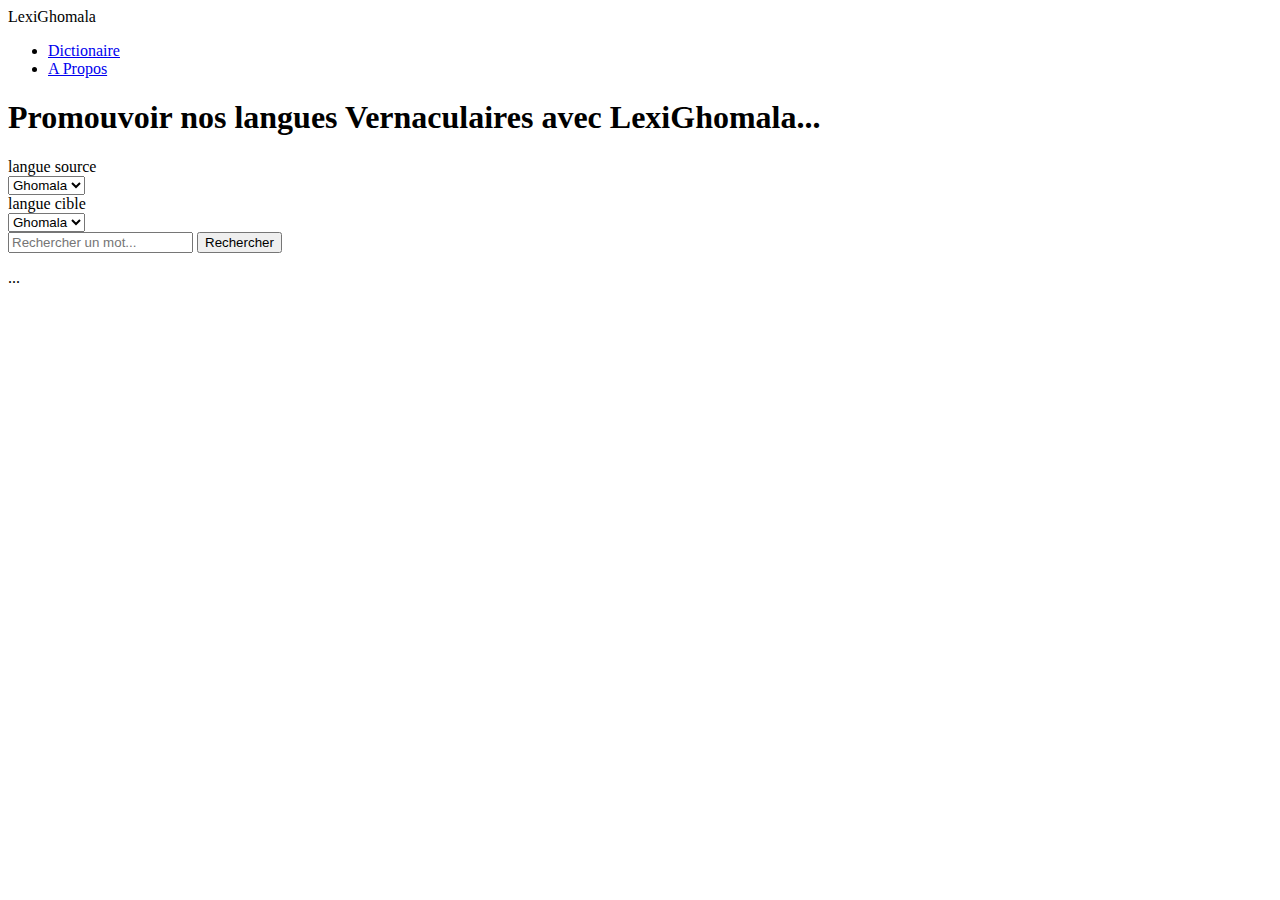
<file: index.html>
<!DOCTYPE html>
<html lang="en">
<head>
    <meta charset="UTF-8">
    <meta name="viewport" content="width=device-width, initial-scale=1.0">
    <title>LexiGhomala</title>
</head>
<body>
    <header>
        <div class="logo">LexiGhomala</div>
        <div class="nav-bar">
            <ul>
                <li><a href="/Dictionary.html">Dictionaire</a></li>
                <li><a href="/About.html">A Propos</a></li>
            </ul>
        </div>
    </header>
    <section class="main-content">
        <h1>Promouvoir nos langues Vernaculaires avec LexiGhomala...</h1>

        <div class="choix-langue">
            <label for="langue-source">langue source </label><br>
            <select name="langue-source" id="langue-source">
                <option value="ghomala">Ghomala</option>
                <option value="français">Français</option>
            </select><br>
            <label for="langue-cible">langue cible </label><br>
            <select name="langue-cible" id="langue-cible">
                <option value="ghomala">Ghomala</option>
                <option value="français">Français</option>
            </select>
        </div>
        <div class="recherche-mot">
            <input type="text" placeholder="Rechercher un mot...">
            <button id="btn-rechercher" type="submit">Rechercher</button>
        </div>
        <div class="traduction-resultat">
            <p id="traduction-resultat">...</p>
        </div>
    </section>
</body>
</html>
</file>
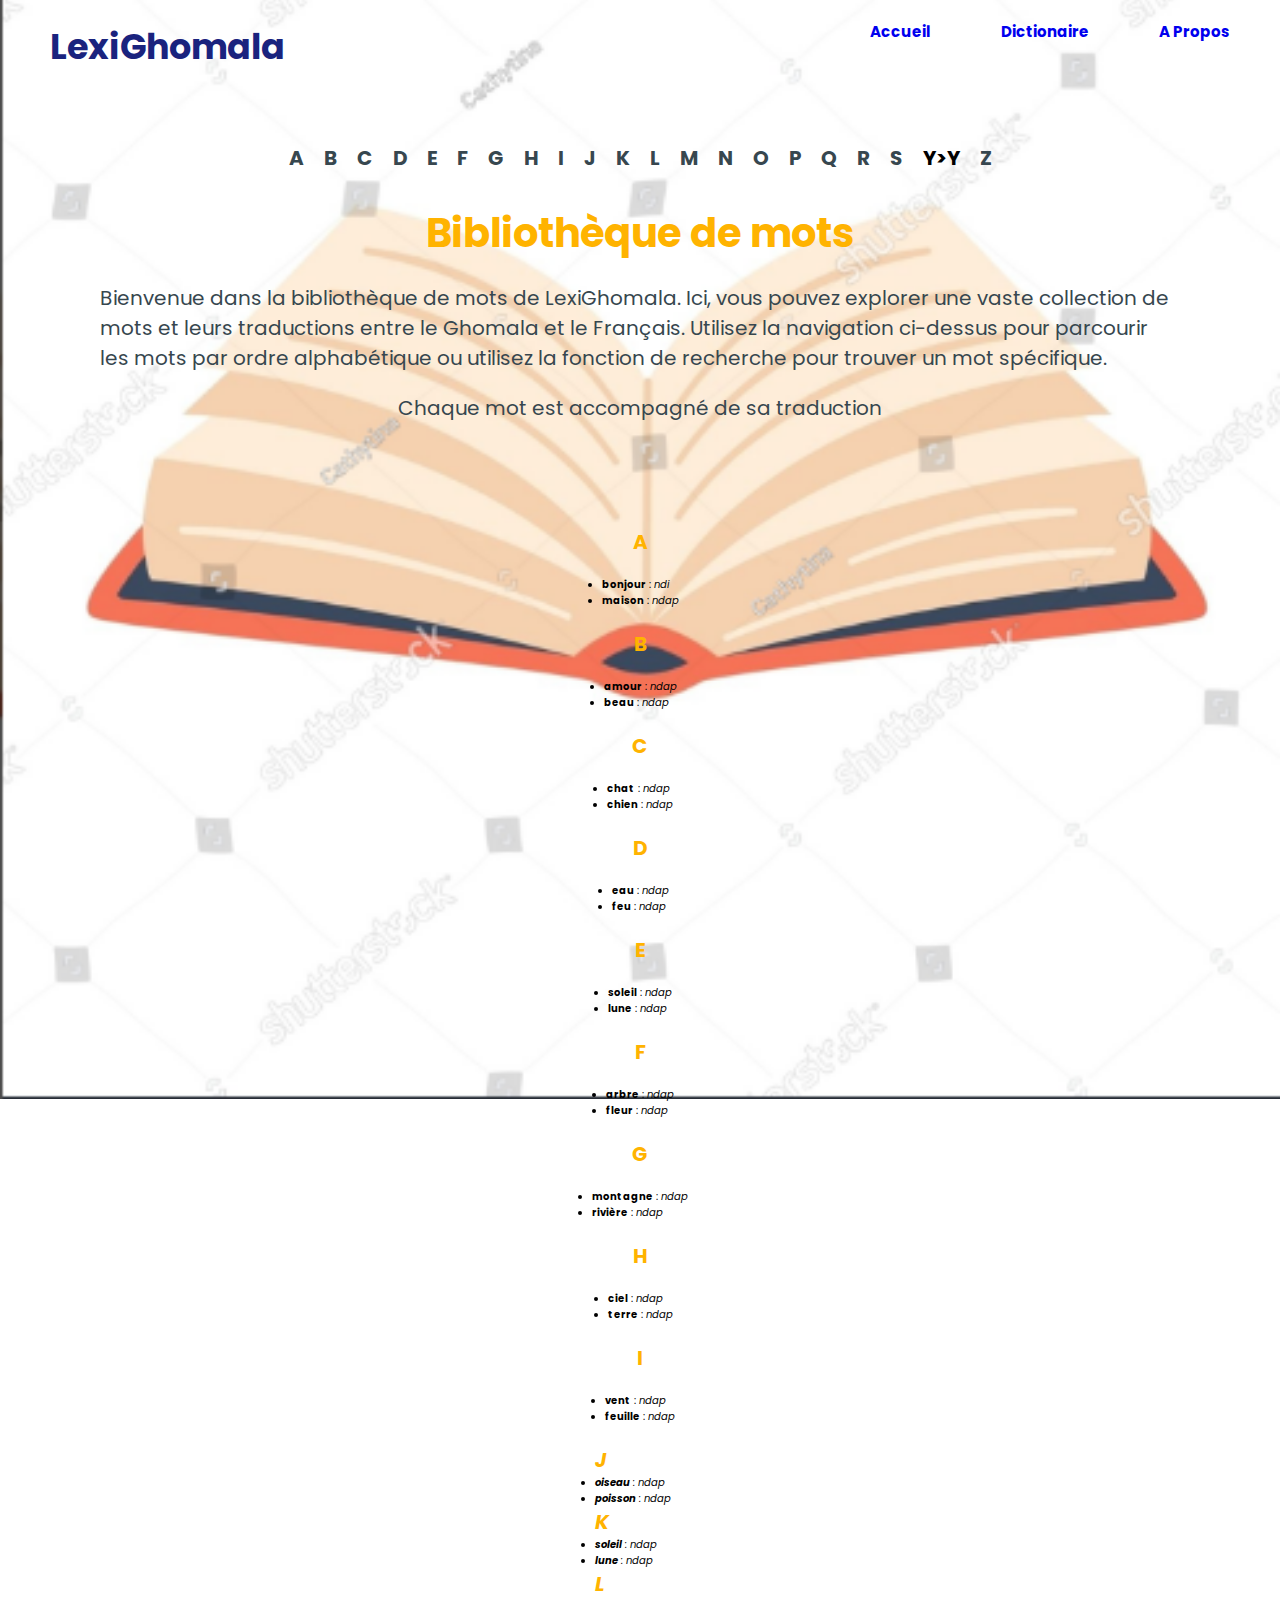
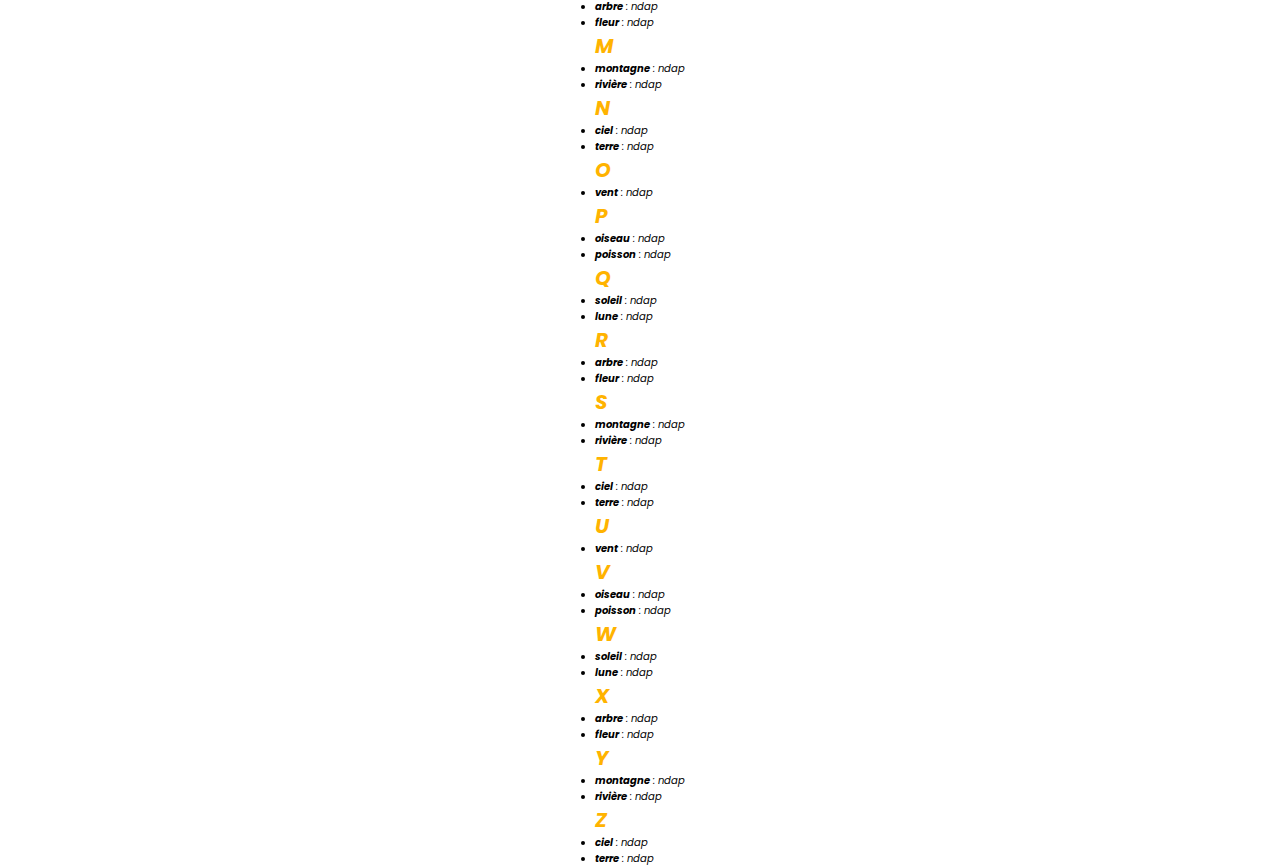
<file: Dictionary.html>
<!DOCTYPE html>
<html lang="en">
<head>
    <meta charset="UTF-8">
    <meta name="viewport" content="width=device-width, initial-scale=1.0">
    <title>LexiGhomala Dictionary</title>
    <link rel="stylesheet" href="/index.css">
</head>
<body>
    <header>
        <div class="logo"><h1>LexiGhomala</h1></div>
        <div class="nav-bar">
            <ul>
                <li><a href="/index.html">Accueil</a></li>
                <li><a href="/Dictionary.html">Dictionaire</a></li>
                <li><a href="/About.html">A Propos</a></li>
            </ul>
        </div>
    </header>
    <div class="Navigation-direct">
        <a href="#A">A</a><a href="#B">B</a><a href="#C">C</a><a href="#D">D</a><a href="#E">E</a><a href="#F">F</a><a href="#G">G</a><a href="#H">H</a><a href="#I">I</a>
        <a href="#J">J</a><a href="#K">K</a><a href="#L">L</a><a href="#M">M</a><a href="#N">N</a><a href="#O">O</a><a href="#P">P</a><a href="#Q">Q</a><a href="#R">R</a><a href="#S">S</a><b>Y>Y</b><a href="#Z">Z</a>
    </div>
    <div class="bibliotheque">
        <h1>Bibliothèque de mots</h1>
        <p>Bienvenue dans la bibliothèque de mots de LexiGhomala. Ici, vous pouvez explorer une vaste collection de mots et leurs traductions entre le Ghomala et le Français. Utilisez la navigation ci-dessus pour parcourir les mots par ordre alphabétique ou utilisez la fonction de recherche pour trouver un mot spécifique.</p>
        <p>Chaque mot est accompagné de sa traduction</p><br><br><br><br>

        <h2 id="A">A</h2>   
            <ul>
                <li><strong>bonjour</strong> : <i>ndi</i></li>
                <li><strong>maison</strong> : <i>ndap</i></li>
            </ul>
        <h2 id="B">B</h2>
            <ul>
                <li><strong>amour</strong> : <i>ndap</i></li>
                <li><strong>beau</strong> : <i>ndap</i></li>
            </ul>
        <h2 id="C">C</h2>
            <ul>
                <li><strong>chat</strong> : <i>ndap</i></li>
                <li><strong>chien</strong> : <i>ndap</i></li>
            </ul>
        <h2 id="D">D</h2>
            <ul>
                <li><strong>eau</strong> : <i>ndap</i></li>
                <li><strong>feu</strong> : <i>ndap</i></li>
            </ul>
        <h2 id="E">E</h2>
            <ul>
                <li><strong>soleil</strong> : <i>ndap</i></li>
                <li><strong>lune</strong> : <i>ndap</i></li>
            </ul>
        <h2 id="F">F</h2>
            <ul>
                <li><strong>arbre</strong> : <i>ndap</i></li>
                <li><strong>fleur</strong> : <i>ndap</i></li>
            </ul>
        <h2 id="G">G</h2>
            <ul>
                <li><strong>montagne</strong> : <i>ndap</i></li>
                <li><strong>rivière</strong> : <i>ndap</i></li>
            </ul>
        <h2 id="H">H</h2>
            <ul>
                <li><strong>ciel</strong> : <i>ndap</i></li>
                <li><strong>terre</strong> : <i>ndap</i></li>   
            </ul>
        <h2 id="I">I</h2>
            <ul>
                <li><strong>vent</strong> : <i>ndap</i></li>
                <li><strong>feuille</strong> : <i>ndap</li></li>
            </ul>
        <h2 id="J">J</h2>
            <ul>
                <li><strong>oiseau</strong> : <i>ndap</i></li>
                <li><strong>poisson</strong> : <i>ndap</i></li>
            </ul>
        <h2 id="K">K</h2>
            <ul>
                <li><strong>soleil</strong> : <i>ndap</i></li>
                <li><strong>lune</strong> : <i>ndap</i></li>
            </ul>
        <h2 id="L">L</h2>
            <ul>
                <li><strong>arbre</strong> : <i>ndap</i></li>
                <li><strong>fleur</strong> : <i>ndap</i></li>
            </ul>
        <h2 id="M">M</h2>
            <ul>
                <li><strong>montagne</strong> : <i>ndap</i></li>
                <li><strong>rivière</strong> : <i>ndap</i></li>
            </ul>
        <h2 id="N">N</h2>
            <ul>
                <li><strong>ciel</strong> : <i>ndap</i></li>
                <li><strong>terre</strong> : <i>ndap</li></li>   
            </ul>
        <h2 id="O">O</h2>
            <ul>
                <li><strong>vent</strong> : <i>ndap</i></li></li>
            </ul>
        <h2 id="P">P</h2>
            <ul>
                <li><strong>oiseau</strong> : <i>ndap</i></li>
                <li><strong>poisson</strong> : <i>ndap</i></li>
            </ul>
        <h2 id="Q">Q</h2>
            <ul>
                <li><strong>soleil</strong> : <i>ndap</i></li>
                <li><strong>lune</strong> : <i>ndap</i></li>
            </ul>
        <h2 id="R">R</h2>
            <ul>
                <li><strong>arbre</strong> : <i>ndap</i></li>
                <li><strong>fleur</strong> : <i>ndap</i></li>
            </ul>
        <h2 id="S">S</h2>
            <ul>
                <li><strong>montagne</strong> : <i>ndap</i></li>
                <li><strong>rivière</strong> : <i>ndap</i></li>
            </ul>
        <h2 id="T">T</h2>
            <ul>
                <li><strong>ciel</strong> : <i>ndap</i></li>
                <li><strong>terre</strong> : <i>ndap</li></li>   
            </ul>
        <h2 id="U">U</h2>
            <ul>
                <li><strong>vent</strong> : <i>ndap</i></li></li>
            </ul>
        <h2 id="V">V</h2>
            <ul>
                <li><strong>oiseau</strong> : <i>ndap</i></li>
                <li><strong>poisson</strong> : <i>ndap</i></li>
            </ul>
        <h2 id="W">W</h2>
            <ul>
                <li><strong>soleil</strong> : <i>ndap</i></li>
                <li><strong>lune</strong> : <i>ndap</i></li>
            </ul>
        <h2 id="X">X</h2>
            <ul>
                <li><strong>arbre</strong> : <i>ndap</i></li>
                <li><strong>fleur</strong> : <i>ndap</i></li>
            </ul>
        <h2 id="Y">Y</h2>
            <ul>
                <li><strong>montagne</strong> : <i>ndap</i></li>
                <li><strong>rivière</strong> : <i>ndap</i></li>
            </ul>
        <h2 id="Z">Z</h2>
            <ul>
                <li><strong>ciel</strong> : <i>ndap</i></li>
                <li><strong>terre</strong> : <i>ndap</i></li>   
            </ul>
        
    </div>
</body>
</html>
</file>
<file: index.css>
/*IMPORTONS LES GOOGLES FONTS*/

@import url('https://fonts.googleapis.com/css2?family=Montserrat:ital,wght@0,100..900;1,100..900&family=Poppins:ital,wght@0,100;0,200;0,300;0,400;0,500;0,600;0,700;0,800;0,900;1,100;1,200;1,300;1,400;1,500;1,600;1,700;1,800;1,900&display=swap');

/*MES VARIABLES*/
:root {
    --primary-color: #1A237E;
    --secondary-color: #E64A19;
    --accent-color: #FFB300;
    --background-color: #F0F0F0;
    --text-color: #37474F;
}
* {
    margin: 0;
    padding: 0;
    box-sizing: border-box;
}
html {
    font-family: 'Poppins', sans-serif;
    font-size: 10px;
}
body {
    background-image: url(./Assets/background-LexiGhomala.png);
    background-size: cover;
    background-attachment: fixed;
    background-repeat: no-repeat;
    background-position: center;
}
/* DEBUT DU STYLE DE LA NAVBAR*/

header {
    display:flex;
    justify-content: space-between;
    position: sticky;
    padding: 2rem 5rem;
    font-size: 1.5rem;
    width: 100%;
    padding-bottom: 5rem;
    z-index: 1000;
   
}
.logo h1 {
    color: var(--primary-color);
    font-size: 3.5rem;
    font-weight: bold;
}
.nav-bar ul {
    display: flex;
    list-style: none;
    gap: 7rem;
}
.nav-bar ul li a {
    text-decoration: none;
    font-weight: bold;

}
.nav-bar ul li a:hover {
    color: var(--accent-color);
    transition: 0.3s ease-in-out;
    border-bottom: #E64A19 2px solid;
}
.nav-bar ul li a.Active {
    color: var(--accent-color);
    border-bottom: #E64A19 2px solid;
}

/*FIN DU STYLE DE LA NAVBAR*/

/*DEBUT DU STYLE DE INDEX.HTML*/

.main-content {
    display: flex;
    flex-direction: column;
    justify-content: center;
    align-items: center;
    gap: 8rem;
    height: 79vh;
}
.main-content h1 {
    font-size: 3.5rem;
    color: var(--primary-color);
}
.main-content .choix-langue {
    display: flex;
    justify-content: center;
    align-items: center;
    gap: 8rem;
    width: 100vw;
}
.main-content .choix-langue select {
    padding: 1rem;
    border-radius: 3rem;
    font-size: 4rem;
    background-color: var(--accent-color);
}
.main-content .choix-langue ion-icon {
    font-size: 5rem;
    color: var(--primary-color);
}
.main-content .recherche-mot {
    width: 100vw;
    display: flex;
    justify-content: center;
    align-items: center;
    gap: 2rem;

}
.main-content .recherche-mot input, button {
    font-size: 3rem;
    border-radius: 3px;
    padding: 1rem;
}
/*DEBUT DU STYLE DE DICTIONNAIRE.HTML*/

.Navigation-direct {
    display: flex;
    justify-content: center;
    align-items: center;
    gap: 2rem;
    margin: 2rem 0;
    font-size: 2rem;
    
}
.Navigation-direct a {
    text-decoration: none;
    color: var(--text-color);
    font-weight: bold;
}
.Navigation-direct a:hover {
    color: var(--accent-color);
    transition: 0.3s ease-in-out;
    border-bottom: var(--accent-color) 2px solid;
}
.bibliotheque {
    display: flex;
    flex-direction: column;
    justify-content: center;
    align-items: center;
    gap: 2rem;
    padding: 1rem 10rem 0;
}
.bibliotheque h1 {
    font-size: 4rem;
    color:var(--accent-color);
}
.bibliotheque p {
    font-size: 2rem;
    color: var(--text-color);
}
.bibliotheque h2 {
    font-size: 2rem;
    color: var(--accent-color);
}
</file>
